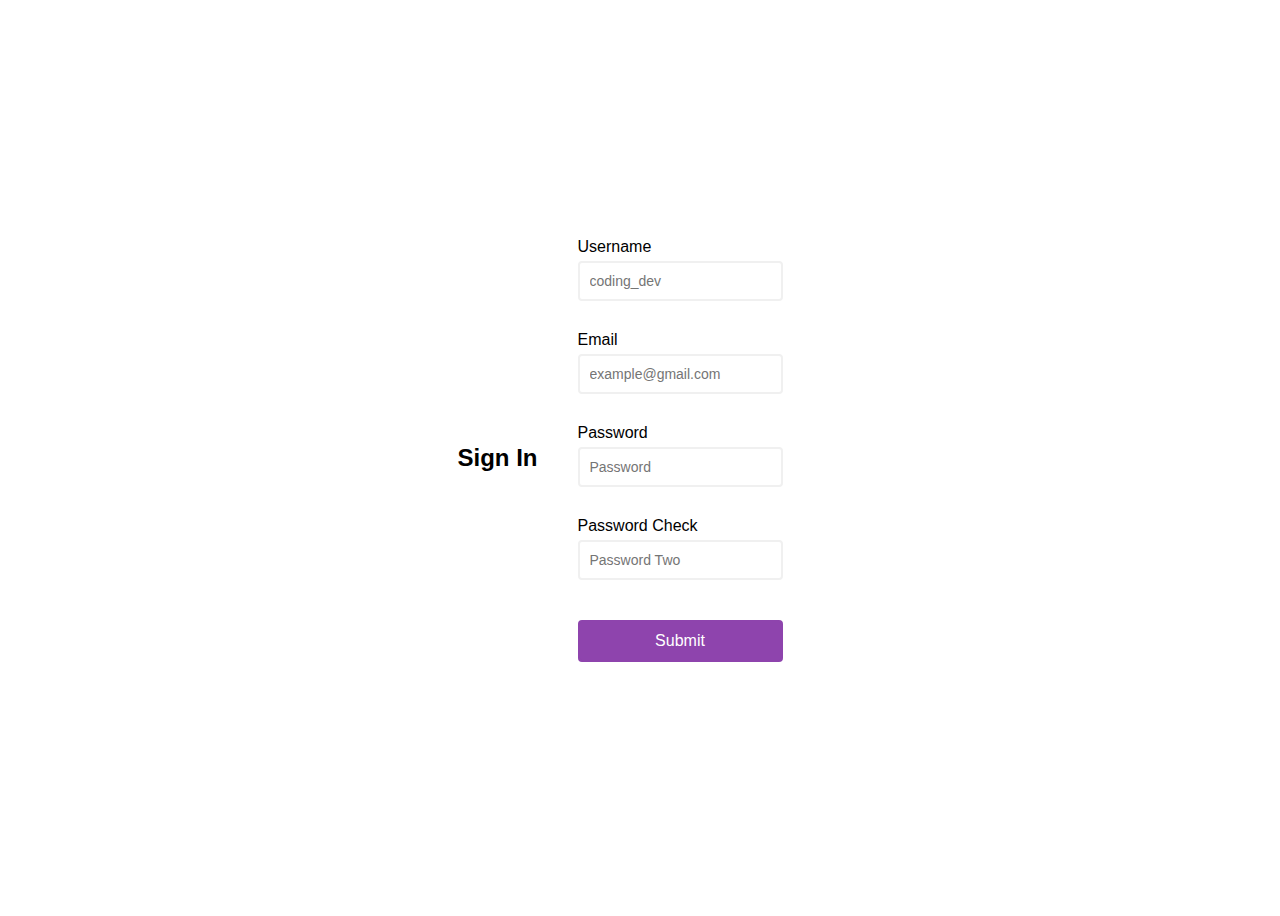
<file: index.html>
<html>
    <head>
        <title>Log In / Sign In</title>
        <link rel="stylesheet" href="Style.css">
    </head>
    <body>
        <div class="container">
            <div class="header">
                <h2>Sign In</h2>
            </div>
            <form id="form" class="form">
                <div class="form-control">
                    <label for="username">Username</label>
                    <input type="text" placeholder="coding_dev" id="username">
                    <i class="fas fa-check-circle"></i>
                    <i class="fas fa-exclamation-circle"></i>
                    <small>Error Message</small>
                </div>
                <div class="form-control">
                    <label for="username">Email</label>
                    <input type="email" placeholder="example@gmail.com" id="email" />
                    <i class="fas fa-check-circle"></i>
                    <i class="fas fa-exclamation-circle"></i>
                    <small>Error Message</small>
                </div>
                <div class="form-control">
                    <label for="username">Password</label>
                    <input type="password" placeholder="Password" id="password" />
                    <i class="fas fa-check-circle"></i>
                    <i class="fas fa-exclamation-circle"></i>
                    <small>Error Message</small>
                </div>
                <div class="form-control">
                    <label for="username">Password Check</label>
                    <input type="email" placeholder="Password Two" id="password2" />
                    <i class="fas fa-check-circle"></i>
                    <i class="fas fa-exclamation-circle"></i>
                    <small>Error Message</small>
                </div>
                <button>Submit</button>
            </form>
        </div>
        <script src="interaksion.js"></script>
    </body>
</html>
</file>
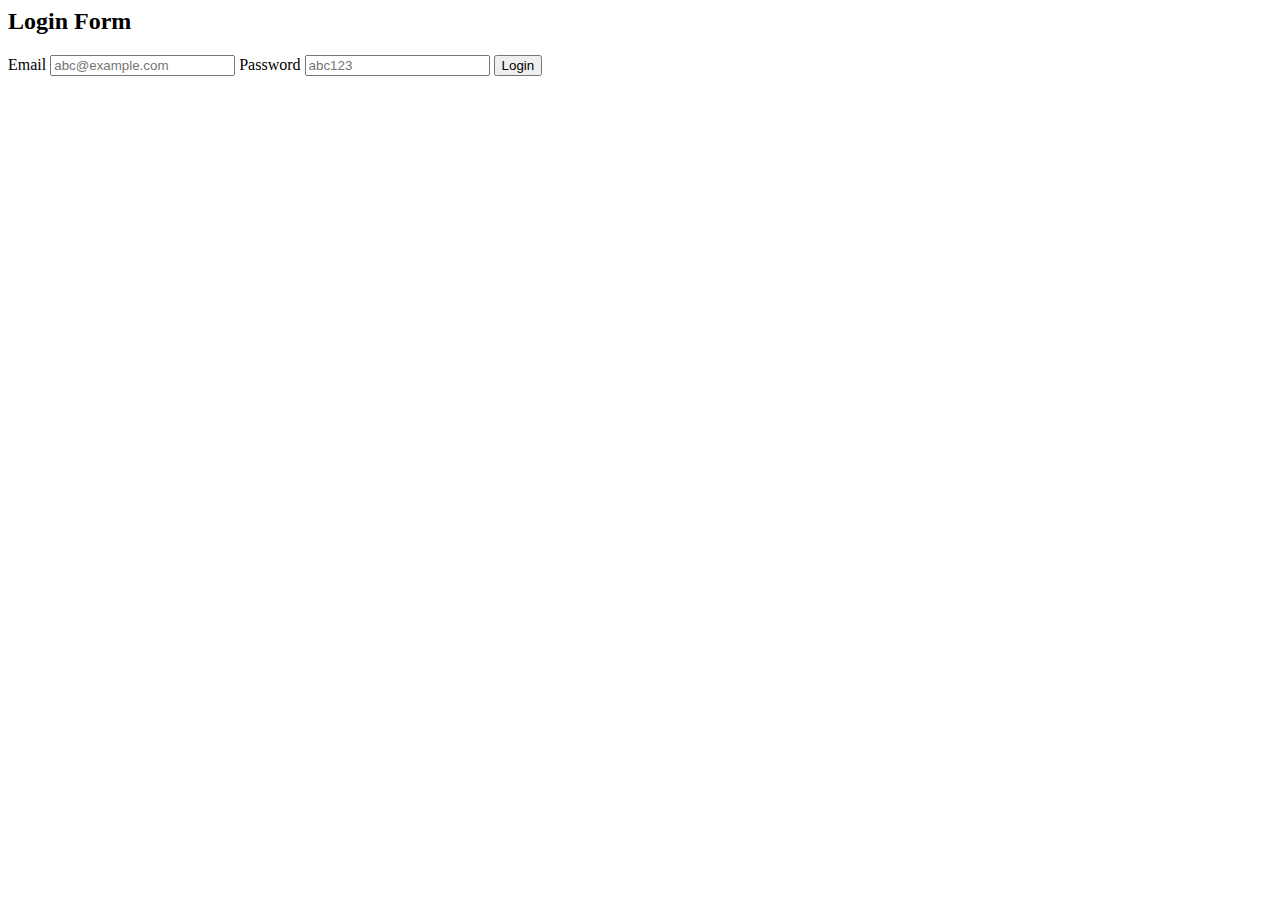
<file: login.html>
<html>
    <head>
        <title>login Validation</title>
    </head>
    <body>
        <div class="container">
            <h2>Login Form</h2>
            <form id="loginForm">
                <div id="errorContainer"></div>
                <label>Email</label>
                <input type="email" id="email" placeholder="abc@example.com" required>
                <label>Password</label>
                <input type="password" id="password" placeholder="abc123" required>
                <input type="submit" value="Login">
            </form>
        </div>
    </body>
</html>
</file>
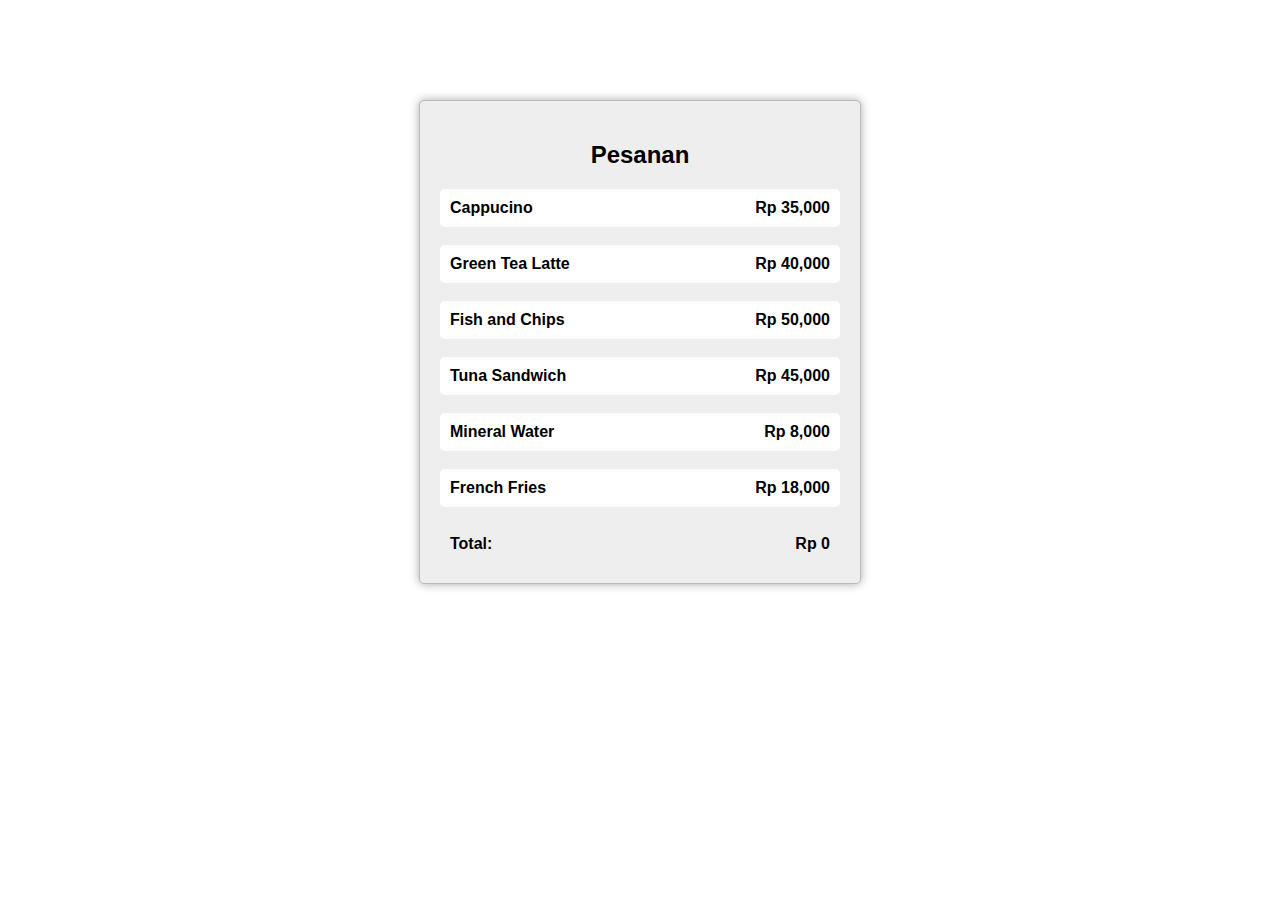
<file: order.html>
<html>
    <head>
        <title>Order Form</title>
        <link rel="stylesheet" href="tampilan2.css">
    </head>
    <body>
        <div class="container">
            <h2>Pesanan</h2>
            <div class="btn-group">
                <label>
                    <input type="checkbox" name="menu" value="35000" onchange="calculateCost()">
                    <span class="left"> Cappucino</span>
                    <span class="right">Rp 35,000</span>
                </label>
                <label>
                    <input type="checkbox" name="menu" value="40000" onchange="calculateCost()">
                    <span class="left"> Green Tea Latte</span>
                    <span class="right">Rp 40,000</span>
                </label>
                <label>
                    <input type="checkbox" name="menu" value="50000" onchange="calculateCost()">
                    <span class="left"> Fish and Chips</span>
                    <span class="right">Rp 50,000</span>
                </label>
                <label>
                    <input type="checkbox" name="menu" value="45000" onchange="calculateCost()">
                    <span class="left"> Tuna Sandwich</span>
                    <span class="right">Rp 45,000</span>
                </label>
                <label>
                    <input type="checkbox" name="menu" value="8000" onchange="calculateCost()">
                    <span class="left"> Mineral Water</span>
                    <span class="right">Rp 8,000</span>
                </label>
                <label>
                    <input type="checkbox" name="menu" value="18000" onchange="calculateCost()">
                    <span class="left"> French Fries</span>
                    <span class="right">Rp 18,000</span>
                </label>
                <div id="totalCost">
                <span class="left">Total:</span>
                <span class="right">Rp 0</span>
                </div>
            </div>
        </div>
        <script src="app2.js"></script>
    </body>
</html>
</file>
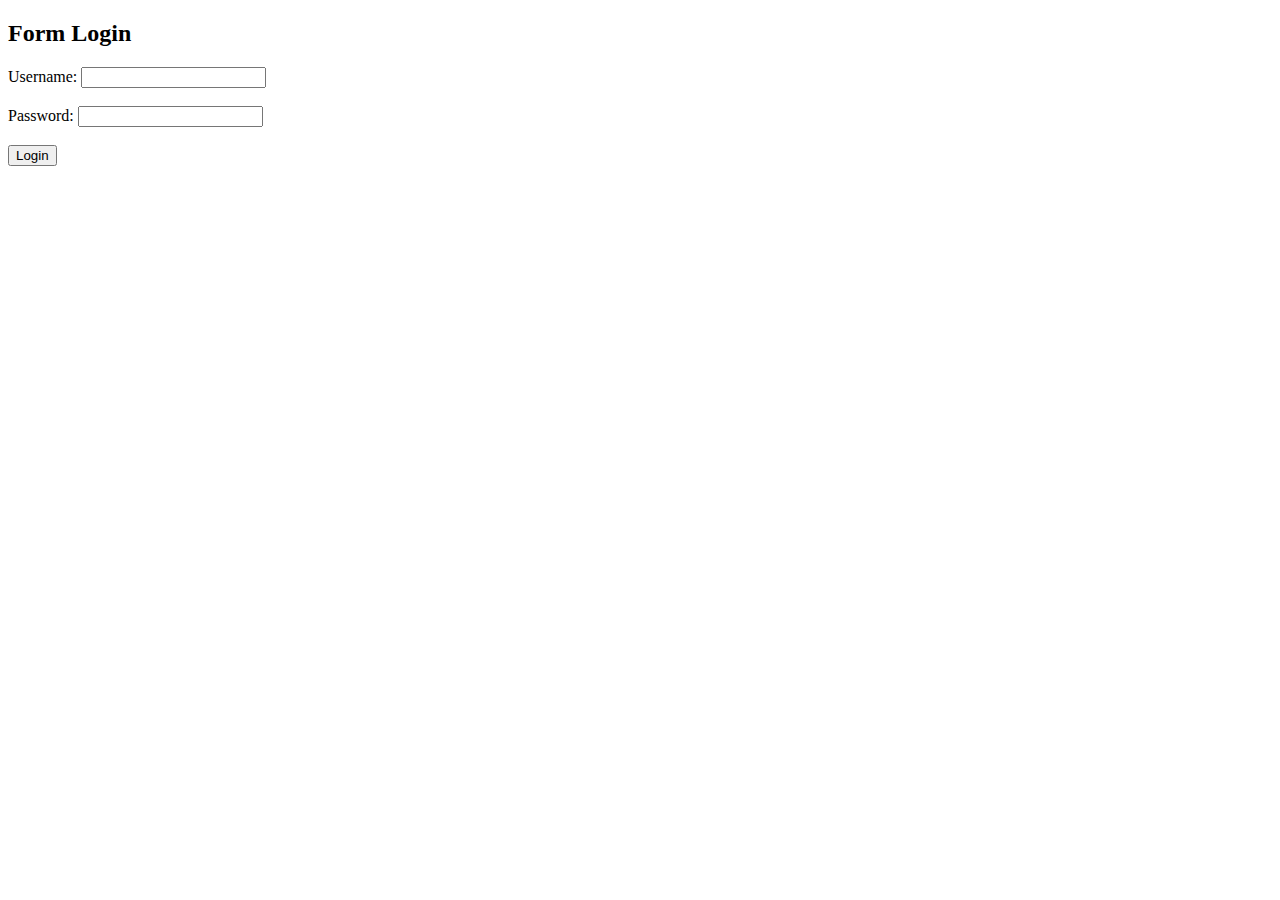
<file: Validasi.html>
<!DOCTYPE html>
<html>
<head>
  <title>Form Validasi Login</title>
  <script>
    function validateForm() {
      var username = document.forms["loginForm"]["username"].value;
      var password = document.forms["loginForm"]["password"].value;

      if (username == "") {
        alert("Username harus diisi");
        return false;
      }

      if (password == "") {
        alert("Password harus diisi");
        return false;
      }

      // Validasi tambahan sesuai kebutuhan

      return true;
    }
  </script>
</head>
<body>
  <h2>Form Login</h2>
  <form name="loginForm" onsubmit="return validateForm()" method="post">
    <label for="username">Username:</label>
    <input type="text" id="username" name="username" required><br><br>

    <label for="password">Password:</label>
    <input type="password" id="password" name="password" required><br><br>

    <input type="submit" value="Login">
  </form>
</body>
</html>
</file>
<file: Style.css>
.container {
    display: flex;
    justify-content: center;
    align-items: center;
    height: 100vh;
    font-family: sans-serif;
}

.form {
    padding: 30px 40px;
}
.form-control {
    margin-bottom: 10px;
    padding-bottom: 20px;
    position: relative;
}
.form-control label {
    display: inline-block;
    margin-bottom: 5px;
}
.form-control input {
    border: 2px solid #f0f0f0;
    border-radius: 4px;
    display: block;
    font-family: inherit;
    font-size: 14px;
    padding: 10px;
    width: 100%;
}
.form-control input:focus {
    outline: 0;
    border-color: #777;
}
.form-control.success
i.fa-check-circle {
    color: #2ecc71;
    visibility: visible;
}
.form-control small {
    color: #2ecc71;
    position: absolute;
    bottom: 0;
    left: 0;
    visibility: hidden;
}
.form-control-error small {
    visibility: visible;
}
.form button {
    background-color: #8e44ad;
    border: 2px solid #8e44ad;
    border-radius: 4px;
    color: #fff;
    display: block;
    font-family: inherit;
    font-size: 16px;
    padding: 10px;
    margin-top: 20px;
    cursor: pointer;
    width: 100%;
}
</file>
<file: tampilan2.css>
body {
    font-family: Arial, Helvetica, sans-serif;
    margin:0;
    padding:0; 
}

.container {
    max-width: 400px;
    margin: 100px auto;
    padding: 20px;
    border: 1px solid #bbb;
    background-color: #eee;
    border-radius: 5px;
    box-shadow: 0 0 10px 0 #aaa;
}

.container h2 {
    text-align: center;
}

.container label {
    display: block;
    font-weight: bold;
    margin-bottom: 8px;
}

.btn-group {
    display: flex;
    flex-direction: column;
    gap: 10px;
}

.btn-group label {
    display: block;
    padding: 10px;
    background-color: white;
    border-radius: 5px;
    cursor: pointer;
}

.btn-group label:hover {
    background-color: #ddd;
}

.btn-group label input[type=checkbox] {
    display: none;
}

.left{
    float: left;
}

.right{
    float: right;
}

#totalCost {
    font-weight: bold;
    padding: 10px;
}
</file>
